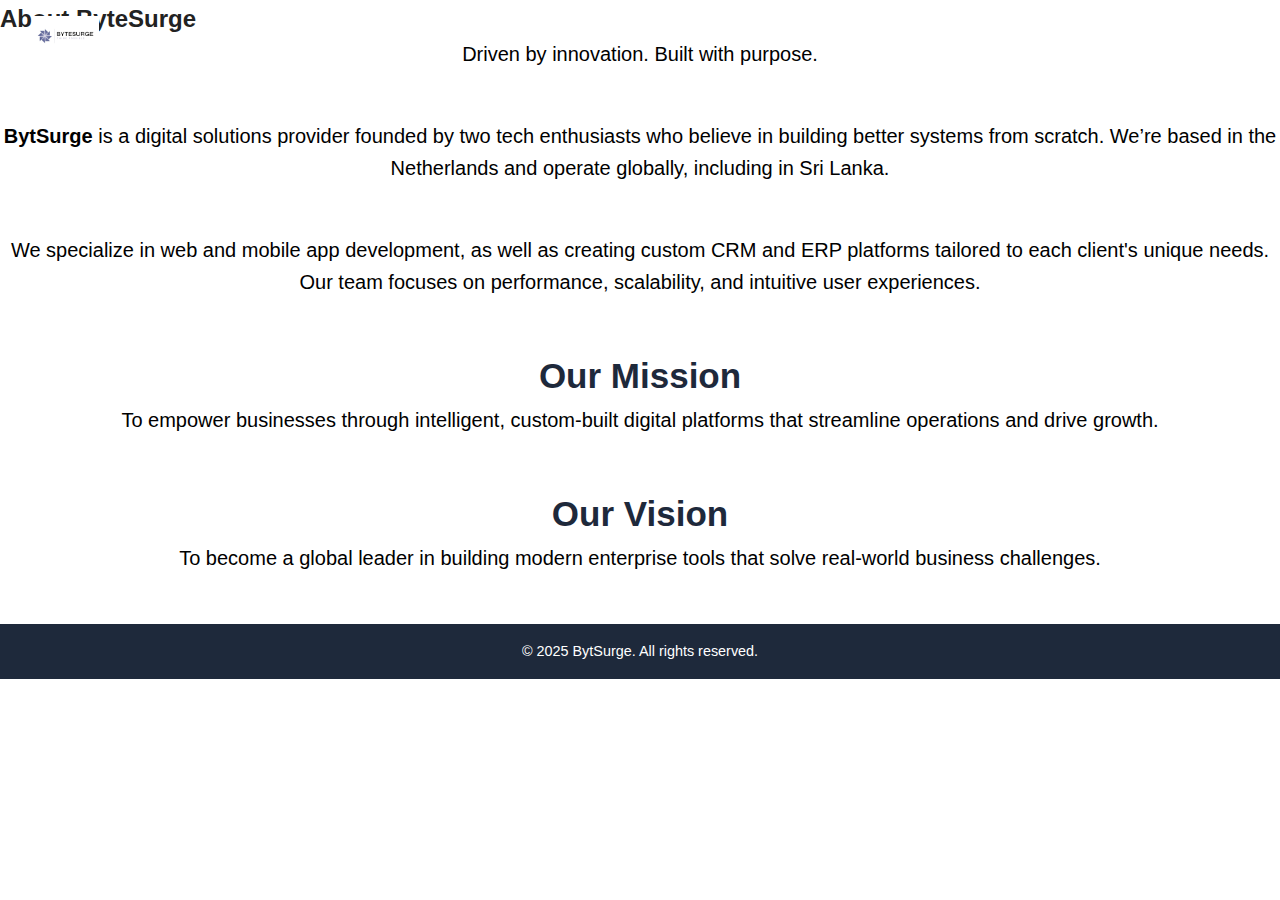
<file: about.html>
<!DOCTYPE html>
<html lang="en">
<head>
  <meta charset="UTF-8" />
  <meta name="viewport" content="width=device-width, initial-scale=1.0"/>
  <title>About Us | ByteSurge</title>
  <link rel="stylesheet" href="style.css" />
  <link href="https://fonts.googleapis.com/css2?family=Inter:wght@400;600;700&display=swap" rel="stylesheet">
</head>
<body>
  <header class="header">
  <div class="container">
    <a href="index.html">
      <img src="images/logo.jpg" alt="ByteSurge Logo" class="logo">
    </a>
    <nav class="nav">
      <a href="services.html">Services</a>
      <a href="about.html">About</a>
      <a href="contact.html">Contacts</a>
    </nav>
  </div>
</header>


  <section class="hero small">
    <div class="container">
      <h2>About ByteSurge</h2>
      <p>Driven by innovation. Built with purpose.</p>
    </div>
  </section>

  <section class="about-content">
    <div class="container">
      <p><strong>BytSurge</strong> is a digital solutions provider founded by two tech enthusiasts who believe in building better systems from scratch. We’re based in the Netherlands and operate globally, including in Sri Lanka.</p>

      <p>We specialize in web and mobile app development, as well as creating custom CRM and ERP platforms tailored to each client's unique needs. Our team focuses on performance, scalability, and intuitive user experiences.</p>

      <h3>Our Mission</h3>
      <p>To empower businesses through intelligent, custom-built digital platforms that streamline operations and drive growth.</p>

      <h3>Our Vision</h3>
      <p>To become a global leader in building modern enterprise tools that solve real-world business challenges.</p>
    </div>
  </section>

  <footer class="footer">
    <div class="container">
      <p>&copy; 2025 BytSurge. All rights reserved.</p>
    </div>
  </footer>
</body>
</html>
</file>
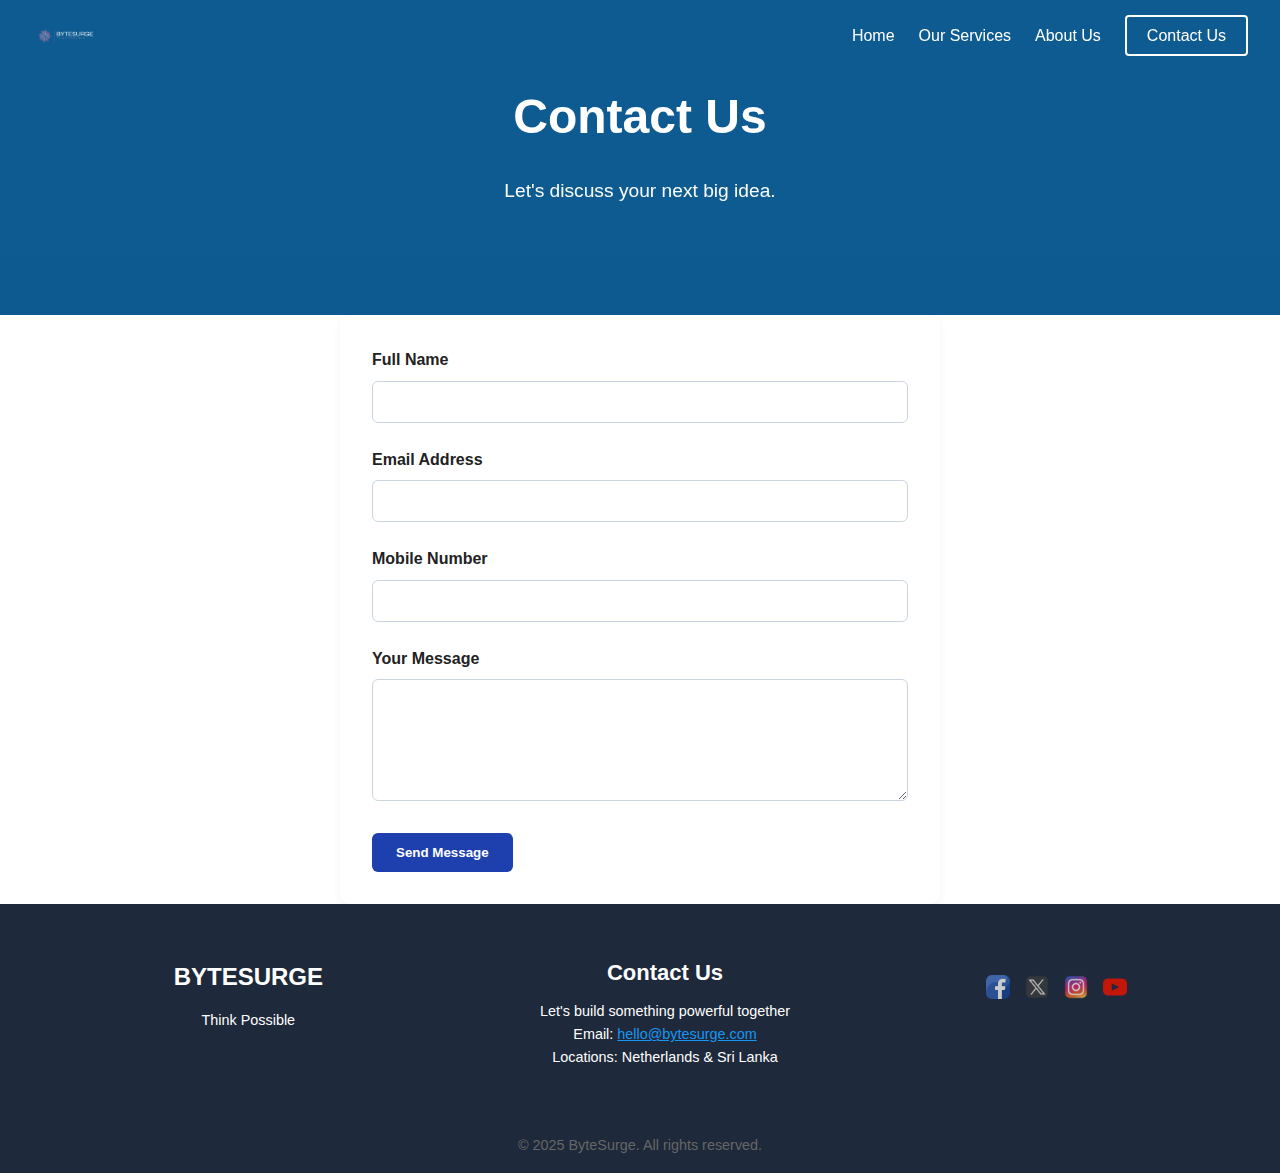
<file: contact.html>
<!DOCTYPE html>
<html lang="en">
<head>
  <meta charset="UTF-8" />
  <meta name="viewport" content="width=device-width, initial-scale=1.0"/>
  <title>Contact Us | BytSurge</title>
  <link rel="stylesheet" href="contact.css" />
  <link href="https://fonts.googleapis.com/css2?family=Inter:wght@400;600;700&display=swap" rel="stylesheet">
  <link href="https://fonts.googleapis.com/css2?family=Inter:wght@400;600;700&display=swap" rel="stylesheet">
  <link href = "https://unpkg.com/aos@2.3.4/dist/aos.css" rel = "stylesheet" />
  <link rel="preconnect" href="https://fonts.googleapis.com">
</head>
<body>


<header>
    <div class = "logo"> <a href = "index.html">
          <img src = "images/logo 4.png" alt = "ByteSurge Logo" class = "logo">
      </a> 
    </div>
        <div class = "menu-toggle" id = "menu-toggle"> &#9776; </div>
        <nav id = "navMenu">
            <ul>
                <li><a href = "index.html"> Home </a></li>
                <li><a href = "services.html"> Our Services </a></li>
                <li><a href = "about.html"> About Us </a></li>
                <li><a href = "contact.html" class = "btn-outline" id = "openTestDrive"> Contact Us </a></li>
            </ul>
        </nav>
</header>

  <section class = "hero-banner">
        <div class = "hero-content" data-aos = "zoom-in">
            <h1> Contact Us </h1>
            <p> Let's discuss your next big idea. </p>
            <div class = "cta-buttons">
            </div>
        </div>
  </section>


  <section class="contact-form-section">
    <div class="container">
      <form action="https://formspree.io/f/YOUR_FORM_ID" method="POST" class="contact-form">
        <label for="name">Full Name</label>
        <input type="text" id="name" name="name" required>

        <label for="email">Email Address</label>
        <input type="email" id="email" name="_replyto" required>

        <label for="email">Mobile Number</label>
        <input type="mobile" id="mobile" name="_replyto" required>

        <label for="message">Your Message</label>
        <textarea id="message" name="message" rows="6" required></textarea>

        <button type="submit" class="btn">Send Message</button>
      </form>
    </div>
  </section>
  
  <footer class = "footer">

        <div class = "footer-container">
            <div class = "footer-logo">
                <h3> BYTESURGE </h3>
                <p> Think Possible </p>
            </div>
            
            <div class = "footer-contact">
              <h3> Contact Us </h3>
              <p> Let's build something powerful together</p>
              <p> Email: <a href="mailto:hello@bytesurge.com">hello@bytesurge.com</a></p>
              <p> Locations: Netherlands & Sri Lanka</p>
            </div>

            <div class = "footer-social">
                <a href = "#"><img src = "images/facebook.png" alt ="Facebook"></a>
                <a href = "#"><img src = "images/x.png" alt ="Twitter"></a>
                <a href = "#"><img src = "images/instagram.png" alt ="Instagram"></a>
                <a href = "#"><img src = "images/youtube.png" alt ="TouTube"></a>
            </div>
        </div>

        <div class = "footer-bottom">
            <p> &copy; 2025 ByteSurge. All rights reserved. </p>
        </div>
  </footer>

<!-- AOS JS -->
<script src="https://unpkg.com/aos@2.3.4/dist/aos.js"></script>
<script>
  AOS.init({
    duration: 1000, // animation duration in ms
    once: false      // animation happens only once
  });
</script>

<script>
  window.addEventListener("scroll", () => {
    const header = document.querySelector("header");
    if (window.scrollY > 50) {
      header.classList.add("scrolled");
    } else {
      header.classList.remove("scrolled");
    }
  });
</script>

<script>
  const toggle = document.getElementById('menu-toggle');
  const nav = document.getElementById('navMenu');

  toggle.addEventListener('click', () => {
    nav.classList.toggle('open');
  });
</script>

</body>
</html>
</file>
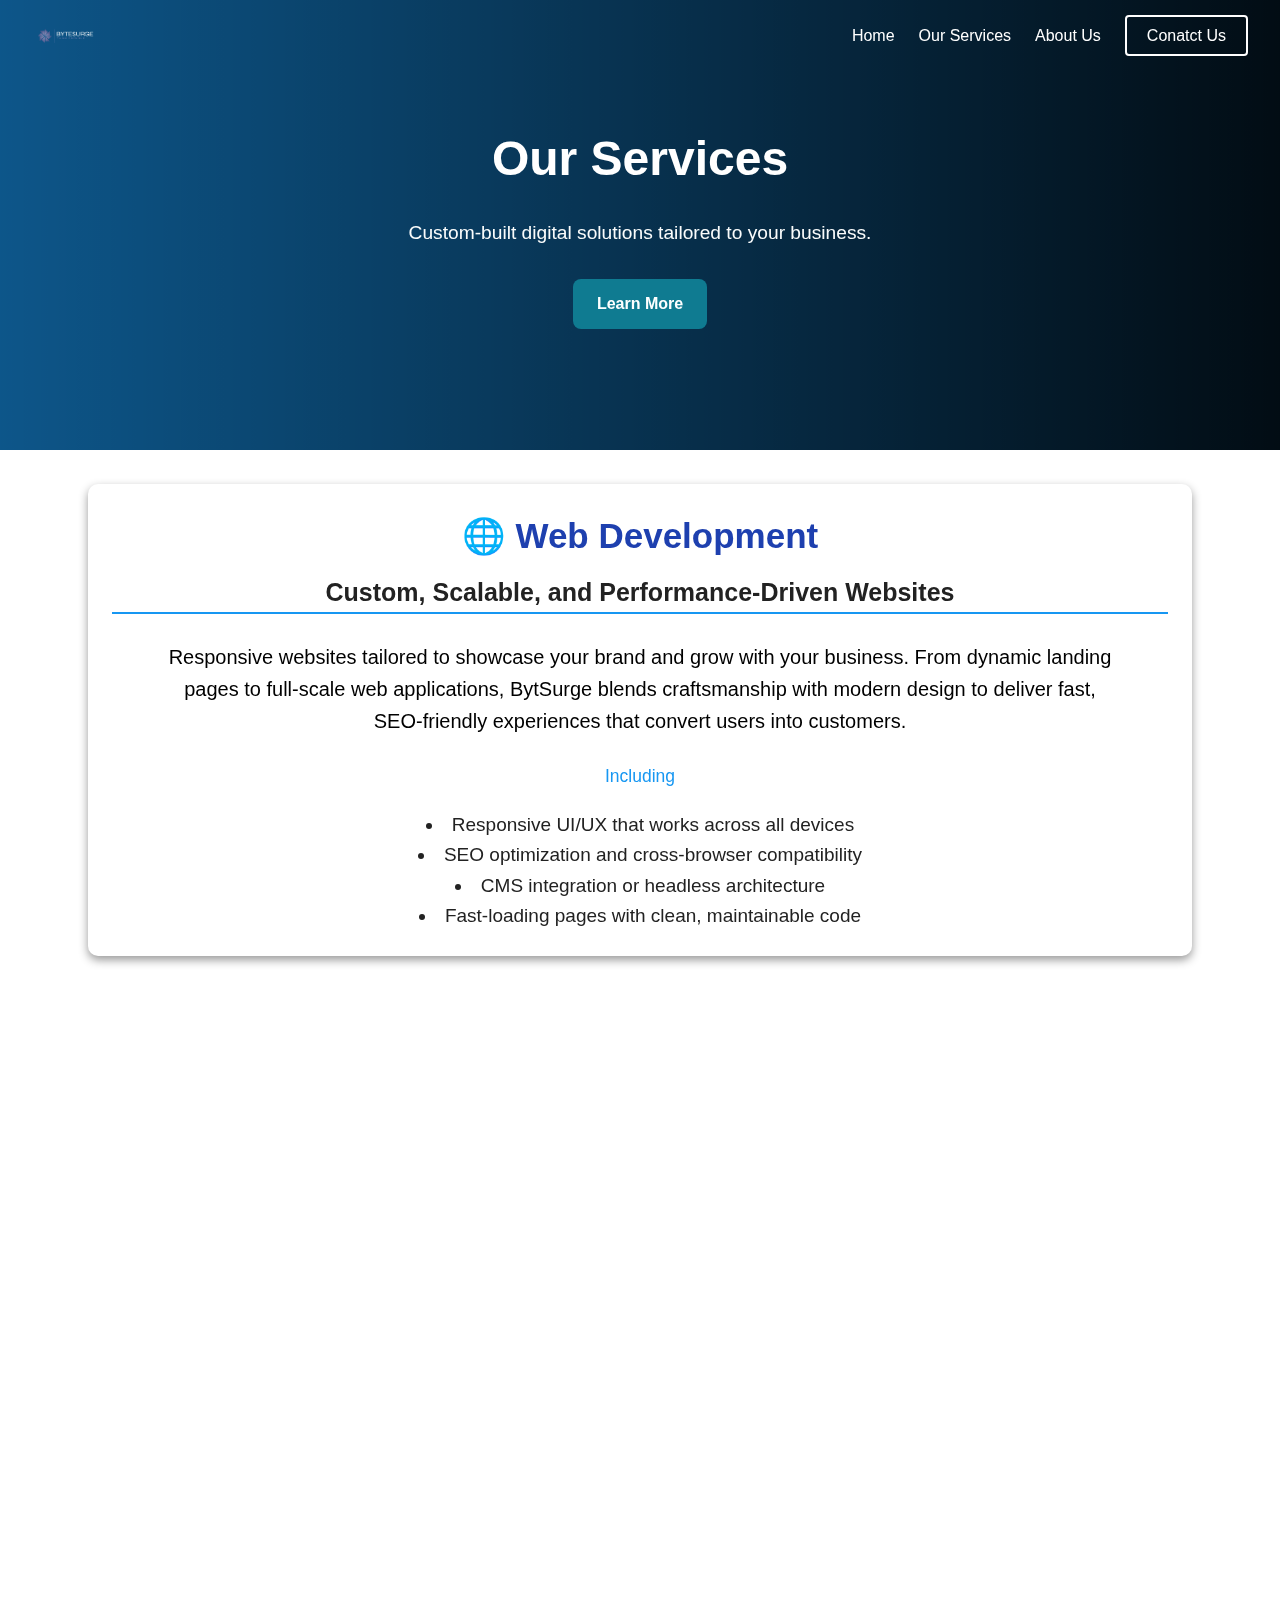
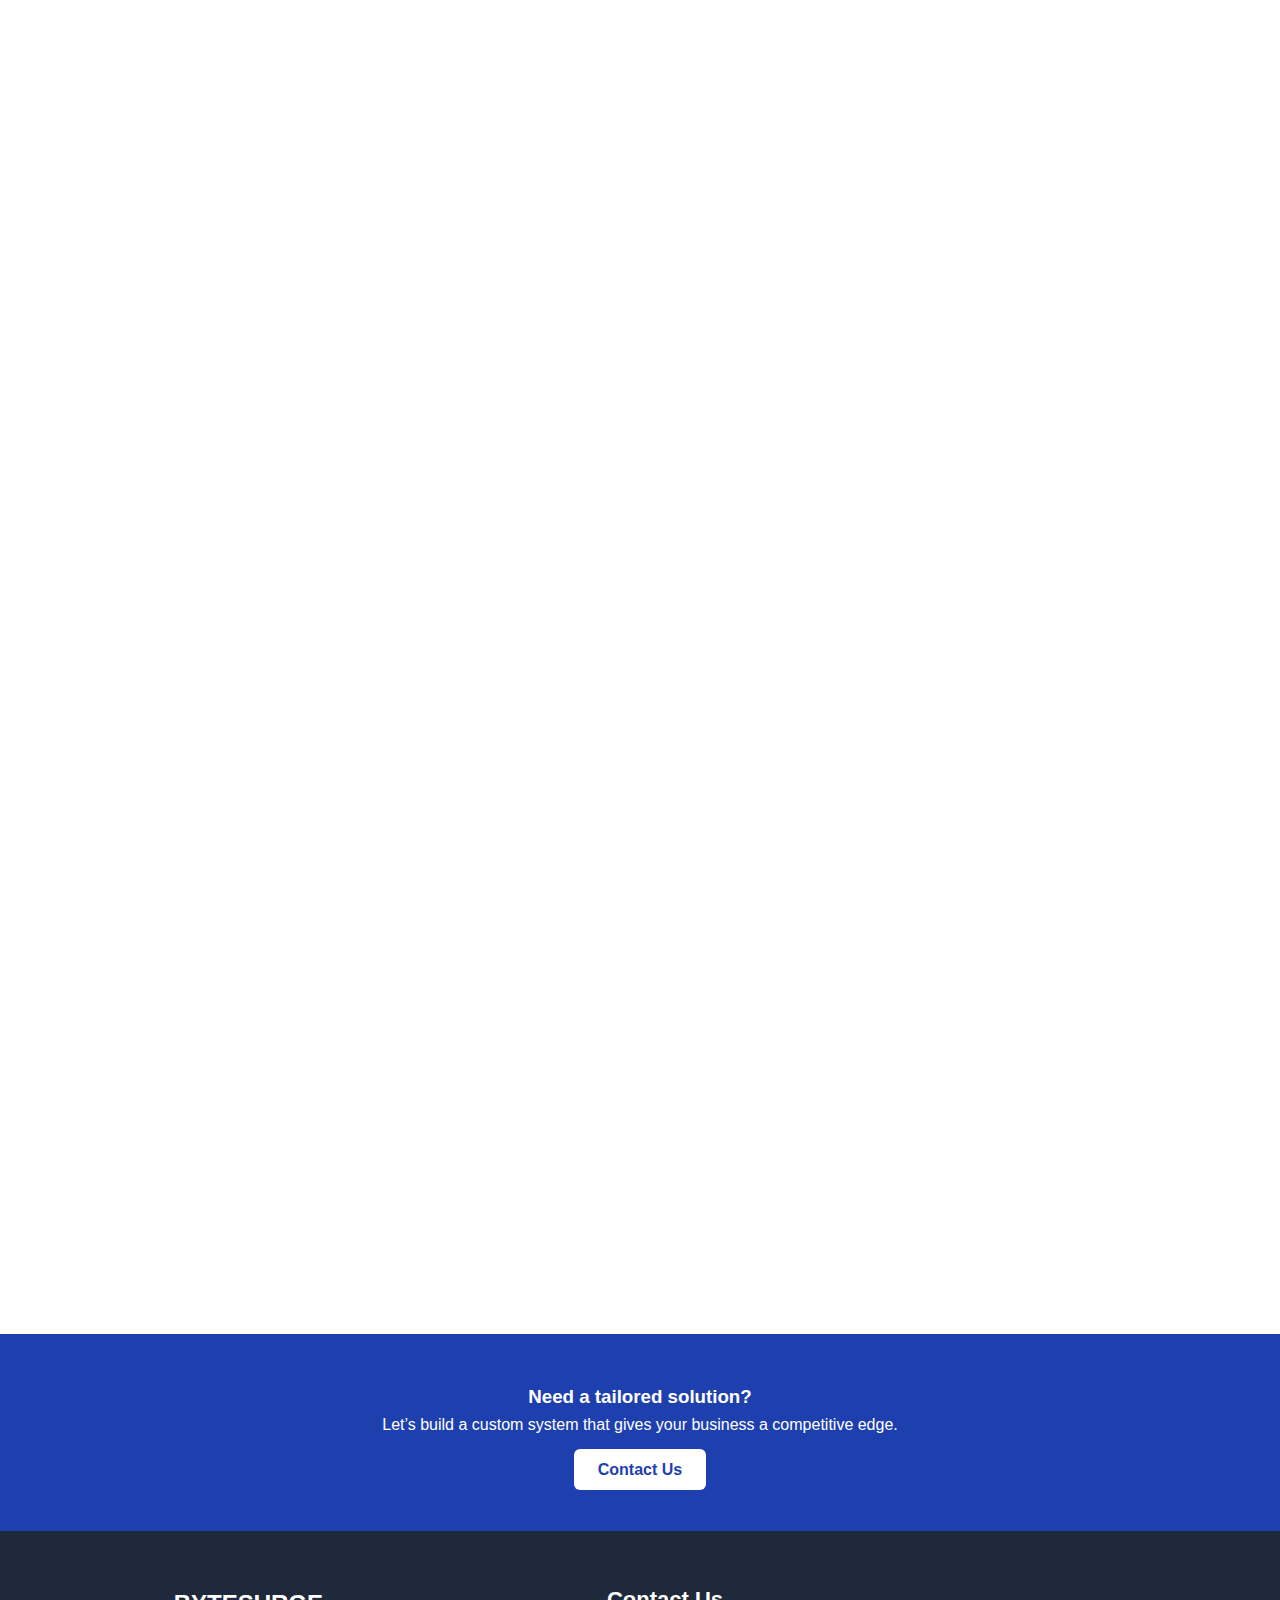
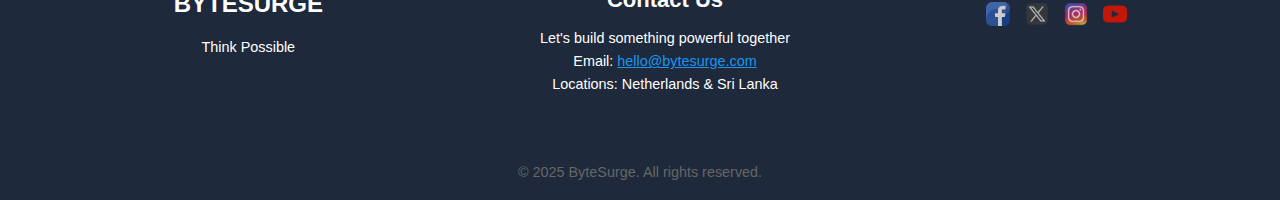
<file: services.html>
<!DOCTYPE html>
<html lang="en">
<head>
  <meta charset="UTF-8" />
  <meta name="viewport" content="width=device-width, initial-scale=1.0"/>
  <title>Our Services | ByteSurge</title>
  <link rel="stylesheet" href="services.css" />
  <link href="https://fonts.googleapis.com/css2?family=Inter:wght@400;600;700&display=swap" rel="stylesheet">
  <link href = "https://unpkg.com/aos@2.3.4/dist/aos.css" rel = "stylesheet" />
  <link rel="preconnect" href="https://fonts.googleapis.com">
</head>

<body>
  
<header>
    <div class = "logo"> <a href = "index.html">
          <img src = "images/logo 4.png" alt = "ByteSurge Logo" class = "logo">
      </a> 
    </div>
        <div class = "menu-toggle" id = "menu-toggle"> &#9776; </div>
        <nav id = "navMenu">
            <ul>
                <li><a href = "index.html"> Home </a></li>
                <li><a href = "services.html"> Our Services </a></li>
                <li><a href = "about.html"> About Us </a></li>
                <li><a href = "contact.html" class = "btn-outline" id = "openTestDrive"> Conatct Us </a></li>
            </ul>
        </nav>
</header>

  <section class = "hero-banner">
        <div class = "hero-content" data-aos = "fade-up">
            <h1> Our Services </h1>
            <p> Custom-built digital solutions tailored to your business. </p>
            <div class = "cta-buttons">
                <a href = "#services" class = "btn primary2"> Learn More </a>
            </div>
        </div>
    </section>

  <section class="services" id = "services">
    <div class="services-container">
      <div class="card" data-aos = "zoom-in">
        <h2> 🌐 Web Development</h2>
        <h3> Custom, Scalable, and Performance-Driven Websites </h3>
        <p>Responsive websites tailored to showcase your brand and grow with your business. 
          From dynamic landing pages to full-scale web applications, BytSurge blends 
          craftsmanship with modern design to deliver fast, SEO-friendly experiences 
          that convert users into customers.
        </p>

        <div  class = "middle-text">
        <p> Including </p>
        </div>

        <ul class = features>
          <li> Responsive UI/UX that works across all devices </li>
          <li> SEO optimization and cross-browser compatibility </li>
          <li> CMS integration or headless architecture </li>
          <li> Fast-loading pages with clean, maintainable code </li>
        </ul>  
      </div>

      <div class="card" data-aos = "fade-left">
        <h2> 📱 Mobile App Development </h2>
        <h3> Cross-Platform Apps Built for Engagement </h3>
        <p>Reach your users wherever they are—with performant apps designed for both Android and 
          iOS. We use cutting-edge frameworks like Flutter and React Native to deliver feature-rich
           mobile experiences that load fast and feel native.
          </p>

        <div  class = "middle-text">
        <p> Including </p>
        </div>  

        <ul class = features>
          <li> Human-centered design and interactive user flows </li>
          <li> Push notifications, offline support, and native API integration </li>
          <li> App Store and Google Play deployment assistance </li>
          <li> Ongoing maintenance and updates </li>
        </ul>     
      </div>

      <div class="card" data-aos = "fade-right">
        <h2> 🧰 CRM Platform Development </h2>
        <h3> CRM Built Around Your Business, Not the Other Way Around </h3>
        <p>Ditch the off-the-shelf constraints. We craft custom CRM platforms that adapt to how your 
          business operates—handling lead capture, customer interactions, sales pipelines,
          and analytics—all in one centralized system.
        </p>
        
        <div  class = "middle-text">
        <p> Including </p>
        </div>

        <ul class = features>
          <li> Custom dashboards and workflow automation </li>
          <li> Robust reporting and analytics for smarter decision-making </li>
          <li> Modular architecture for added features over time </li>
          <li> Secure data storage and role-based access </li>
        </ul>     
      </div>

      <div class="card" data-aos = "fade-left">
        <h2> ⚙️ ERP System Development </h2>
        <h3> Enterprise Resource Planning </h3>
        <p>Get full control and insight over your organization’s processes with bespoke ERP systems. 
          From operations and inventory to HR and finance, our solutions deliver transparency, efficiency, 
          and seamless scalability.
        </p>

        <div  class = "middle-text">
        <p> Including </p>
        </div>
        
        <ul class = features>
          <li> Custom modules: inventory, purchasing, accounting, HR </li>
          <li> Reporting and business intelligence tools </li>
          <li> Integration with e-commerce, CRM, or third-party APIs </li>
          <li> Role-based access and centralized data management </li>
        </ul>     
      </div>

      <div class="card" data-aos = "fade-right">
        <h2> 🛍️ E-Commerce Product Development </h2>
        <h3> Launch and Grow Your Online Store </h3>
        <p>From product catalog to checkout, we build e-commerce platforms optimized for conversion and scale. 
          Whether you're starting from scratch or migrating an existing store, our focus is on security, usability, 
          and performance.
        </p>

        <div  class = "middle-text">
        <p> Including </p>
        </div>
        
        <ul class = features>
          <li> Responsive storefronts with intuitive product browsing </li>
          <li> Smooth checkout flows optimized for conversions </li>
          <li> Inventory management, order processing, and admin dashboards </li>
          <li> Integration with payment gateways (Stripe, PayPal), shipping APIs, and more </li>
        </ul>     
      </div>
    </div>
  </section>

  <section class="cta">
    <div class="container">
      <h3>Need a tailored solution?</h3>
      <p>Let’s build a custom system that gives your business a competitive edge.</p>
      <a href="contact.html">Contact Us</a>
    </div>
  </section>

  <footer class = "footer">

        <div class = "footer-container">
            <div class = "footer-logo">
                <h3> BYTESURGE </h3>
                <p> Think Possible </p>
            </div>
            
            <div class = "footer-contact">
              <h3> Contact Us </h3>
              <p> Let's build something powerful together</p>
              <p> Email: <a href="mailto:hello@bytesurge.com">hello@bytesurge.com</a></p>
              <p> Locations: Netherlands & Sri Lanka</p>
            </div>

            <div class = "footer-social">
                <a href = "#"><img src = "images/facebook.png" alt ="Facebook"></a>
                <a href = "#"><img src = "images/x.png" alt ="Twitter"></a>
                <a href = "#"><img src = "images/instagram.png" alt ="Instagram"></a>
                <a href = "#"><img src = "images/youtube.png" alt ="TouTube"></a>
            </div>
        </div>

        <div class = "footer-bottom">
            <p> &copy; 2025 ByteSurge. All rights reserved. </p>
        </div>
  </footer>

<!-- AOS JS -->
<script src="https://unpkg.com/aos@2.3.4/dist/aos.js"></script>
<script>
  AOS.init({
    duration: 1000, // animation duration in ms
    once: false      // animation happens only once
  });
</script>

<script>
  window.addEventListener("scroll", () => {
    const header = document.querySelector("header");
    if (window.scrollY > 50) {
      header.classList.add("scrolled");
    } else {
      header.classList.remove("scrolled");
    }
  });
</script>

<script>
  const toggle = document.getElementById('menu-toggle');
  const nav = document.getElementById('navMenu');

  toggle.addEventListener('click', () => {
    nav.classList.toggle('open');
  });
</script>


</body>
</html>
</file>
<file: contact.css>
*{
    margin: 0;
    padding: 0;
    box-sizing: border-box;
}

/* Variables */
:root {
  --primary: #5114A3;
  --text: #222;
  --bg: #fff;
  --accent: #8A2BE2;
}

/* Typography */
body {
  font-family: 'Georgia', sans-serif;
  line-height: 1.6;
  color: var(--text);
  background: var(--bg);
}

.container {
    width: 90%;
    max-width: 1100px;
    margin: auto;
    background-color: #90ae3d00;
    padding: 0 20px;
}

/* Header */
header {
    position: fixed;
    top: 0;
    width: 100%;
    padding: 1rem 2rem;
    display: flex;
    justify-content: space-between;
    align-items: center;
    background: transparent;
    z-index: 1000;
    transition: background-color 0.3s ease, box-shadow 0.3s ease;
}

header.scrolled {
  background-color: #ffffff;
  box-shadow: 0 2px 5px rgba(0,0,0,0.1);
}

header.scrolled .btn-outline {
    padding: 10px 20px;
    border: 2px solid rgb(15, 123, 145);
    border-radius: 4px;
    transition: 0.3s;
}

header.scrolled a{
  color: rgb(15, 123, 145);
}

.logo {
  height: 40px;
  width: auto;
}

.hamburger {
  display: none;
  font-size: 2rem;
  cursor: pointer;
}

nav ul {
    list-style: none;
    display: flex;
    gap: 1.5rem;
}

nav a {
    color: white;
    text-decoration: none;
    font-weight: 500;
}

.btn-outline {
    padding: 10px 20px;
    border: 2px solid white;
    border-radius: 4px;
    transition: 0.3s;
}

.btn-outline:hover {
    background-color: white;
    color: black;
}

/* hamburger for mobile */

/* Base style */
.menu-toggle {
  display: none;
  flex-direction: column;
  cursor: pointer;
  gap: 5px;
  z-index: 1001;
}

.menu-toggle span {
  height: 3px;
  width: 25px;
  background: #fff;
  border-radius: 2px;
  transition: all 0.3s ease;
}

/* Mobile styles */
@media (max-width: 768px) {
  .menu-toggle {
    display: flex;
    position: absolute;
    top: 25px;
    right: 30px;
  }

  #navMenu {
    position: absolute;
    top: 70px;
    right: 0;
    background: #140539;
    width: 100%;
    height: 0;
    overflow: hidden;
    flex-direction: column;
    align-items: center;
    transition: height 0.3s ease;
    display: flex;
  }

  #navMenu.open {
    height: 200px; /* adjust depending on number of links */
  }

  #navMenu a {
    padding: 10px 0;
    color: #fff;
    width: 100%;
    text-align: center;
  }
}

/* Hero Section */

.hero .btn:hover {
    background: #f1f5f9;
}

  .hero-banner {
  /*background: url('images/logo.jpg') no-repeat center center/cover;*/
  background-color: #1797f2;
  height: 35vh;
  color: white;
  display: flex;
  align-items: center;
  justify-content: center;
  text-align: center;
  position: relative;
  padding: 0 20px;
}

.hero-banner::after {
  content: "";
  position: absolute;
  inset: 0;
  background: rgba(0, 0, 0, 0.4);
}

.hero-content {
  position: relative;
  z-index: 1;
}

.hero-content h1 {
  font-size: 3rem;
  margin-bottom: 20px;
}

.hero-content p {
  font-size: 1.2rem;
  margin-bottom: 30px;
  max-width: 600px;
  margin-left: auto;
  margin-right: auto;
  color: #fafcfc;
}

.contact-form {
  max-width: 600px;
  margin: auto;
  background: #fff;
  padding: 2rem;
  border-radius: 10px;
  box-shadow: 0 4px 10px rgba(0, 0, 0, 0.05);
}
.contact-form label {
  display: block;
  margin-bottom: 0.5rem;
  font-weight: 600;
}
.contact-form input,
.contact-form textarea {
  width: 100%;
  padding: 0.75rem;
  margin-bottom: 1.5rem;
  border: 1px solid #cbd5e1;
  border-radius: 6px;
  font-family: 'Inter', sans-serif;
}
.contact-form .btn {
  background-color: #1e40af;
  color: #fff;
  border: none;
  padding: 0.75rem 1.5rem;
  font-weight: 600;
  border-radius: 6px;
  cursor: pointer;
}
.contact-form .btn:hover {
  background-color: #3b83f600;
}

.footer {
  background-color: #1e293b;
  color: #fff;
  text-align: center;
  padding: 1rem 0;
  font-size: 0.9rem;
}

.footer-container {
  display: flex;
  flex-wrap: wrap;
  justify-content: center; /* Center items */
  align-items: flex-start;
  gap: 2rem; /* Adds spacing between columns */
  max-width: 1200px;
  margin: auto;
  padding: 2rem 1rem;
  background-color: #1797f200;
}

.footer-logo {
  flex: 1 1 250px;
  border-color: #19d53500;
  border-style: dotted;
}

.footer-logo h3 {
  font-size: 24px;
  margin-bottom: 10px;
  border-color: #f63ba200;
  border-style: dotted;
}

.footer-contact{
  flex: 1 1 250px;
  border-color: #3b83f600;
  border-style: dotted;
  text-align: center;
}

.footer-contact h3 {
  font-size: 22px;
  margin-bottom: 10px;
}

.footer-contact a{
  color: #1797f2
}

.footer-links {
  flex: 1 1 250px;
  display: flex;
  flex-direction: column;
  gap: 10px;
}

.footer-links a {
  color: #ccc;
  text-decoration: none;
  transition: color 0.3s;
}

.footer-contact a:hover {
  color: red;
}

.footer-social {
  flex: 1 1 200px;
  display: flex;
  gap: 15px;
  margin-top: 20px;
  border-color: #eef60000;
  border-style: dotted;
  justify-content: center;
}

.footer-social img {
  width: 24px;
  height: 24px;
  filter: brightness(0.8);
  transition: filter 0.3s;
}

.footer-social img:hover {
  filter: brightness(1.2);
}

.footer-bottom {
  text-align: center;
  margin-top: 30px;
  color: #666;
}

@media (max-width: 768px) {
  .footer-container {
    flex-direction: column;
    align-items: center;
    text-align: center;
  }

  .footer-logo, .footer-contact, .footer-social {
    flex: 1 1 100%;
    margin-bottom: 1.5rem;
  }

  .footer-social {
    justify-content: center;
  }
}
</file>
<file: services.css>
*{
    margin: 0;
    padding: 0;
    box-sizing: border-box;
}

/* Variables */
:root {
  --primary: #5114A3;
  --text: #222;
  --bg: #fff;
  --accent: #8A2BE2;
}

/* Typography */
body {
  font-family: 'Georgia', sans-serif;
  line-height: 1.6;
  color: var(--text);
  background: var(--bg);
}

/* Header */
header {
    position: fixed;
    top: 0;
    width: 100%;
    padding: 1rem 2rem;
    display: flex;
    justify-content: space-between;
    align-items: center;
    background: transparent;
    z-index: 1000;
    transition: background-color 0.3s ease, box-shadow 0.3s ease;
}

header.scrolled {
  background-color: #ffffff;
  box-shadow: 0 2px 5px rgba(0,0,0,0.1);
}

header.scrolled .btn-outline {
    padding: 10px 20px;
    border: 2px solid rgb(15, 123, 145);
    border-radius: 4px;
    transition: 0.3s;
}

header.scrolled a{
  color: rgb(15, 123, 145);
}

.logo {
  height: 40px;
  width: auto;
}

.hamburger {
  display: none;
  font-size: 2rem;
  cursor: pointer;
}

nav ul {
    list-style: none;
    display: flex;
    gap: 1.5rem;
}

nav a {
    color: white;
    text-decoration: none;
    font-weight: 500;
}

.btn-outline {
    padding: 10px 20px;
    border: 2px solid white;
    border-radius: 4px;
    transition: 0.3s;
}

.btn-outline:hover {
    background-color: white;
    color: black;
}

/* hamburger for mobile */

/* Base style */
.menu-toggle {
  display: none;
  flex-direction: column;
  cursor: pointer;
  gap: 5px;
  z-index: 1001;
}

.menu-toggle span {
  height: 3px;
  width: 25px;
  background: #fff;
  border-radius: 2px;
  transition: all 0.3s ease;
}

/* Mobile styles */
@media (max-width: 768px) {
  .menu-toggle {
    display: flex;
    position: absolute;
    top: 25px;
    right: 30px;
  }

  #navMenu {
    position: absolute;
    top: 70px;
    right: 0;
    background: #140539;
    width: 100%;
    height: 0;
    overflow: hidden;
    flex-direction: column;
    align-items: center;
    transition: height 0.3s ease;
    display: flex;
  }

  #navMenu.open {
    height: 200px; /* adjust depending on number of links */
  }

  #navMenu a {
    padding: 10px 0;
    color: #fff;
    width: 100%;
    text-align: center;
  }
}

/* Hero Section */

.hero .btn:hover {
    background: #f1f5f9;
}

  .hero-banner {
  /*background: url('images/logo.jpg') no-repeat center center/cover;*/
  background-color: #1797f2;
  height: 50vh;
  color: white;
  display: flex;
  align-items: center;
  justify-content: center;
  text-align: center;
  position: relative;
  padding: 0 20px;
}

.hero-banner::after {
  content: "";
  position: absolute;
  inset: 0;
  background: linear-gradient(to left, rgba(0, 0, 0, 0.916), rgba(0, 0, 0, 0.432))
}

.hero-content {
  position: relative;
  z-index: 1;
}

.hero-content h1 {
  font-size: 3rem;
  margin-bottom: 20px;
}

.hero-content p {
  font-size: 1.2rem;
  margin-bottom: 30px;
  max-width: 600px;
  margin-left: auto;
  margin-right: auto;
  color: #fafcfc;
}

.cta-buttons {
  display: flex;
  gap: 15px;
  justify-content: center;
  flex-wrap: wrap;
}

.btn {
  padding: 12px 24px;
  border-radius: 8px;
  font-weight: bold;
  text-decoration: none;
  transition: 0.3s ease;
}

.btn.primary2 {
  background-color: rgb(15, 123, 145);
  color: rgb(253, 255, 255);
}

.btn.primary2:hover {
  background-color: #f40505;
  color: rgb(252, 252, 252);
}

.btn.secondary {
  background-color: white;
  color: #111;
}

.btn.secondary:hover {
  background-color: #ddd;
}

.services-container {
    width: 90%;
    max-width: 1200px;
    margin-top: 10px;
    margin-left: auto;
    margin-right: auto;
    background-color: #ffffff;
    border-radius: 1.5rem;
    box-shadow: 0 4px 10px rgba(0, 0, 0, 0);
    padding: 1.5rem;

}

.card {
    background: #5cc08100;
    padding: 1.5rem;
    border-radius: 10px;
    box-shadow: 0 4px 10px rgba(0, 0, 0, 0.403);
    transition: transform 0.3s ease;
    margin-bottom: 20px;
}

.card h2 {
    margin-bottom: 0.5rem;
    color: #1e40af;
    text-align: center;
    font-size: 35px;
}

.card h3{
    text-align: center;
    border-bottom: 2px solid #1797f2;
    margin-bottom: 27px;
    font-size: 25px;
}

.card p{
  color:#000000;
  font-size: 20px;
  padding: auto;
  max-width: 950px;
  text-align: center;
  background-color: #f4050500;
  margin: auto;
}

.middle-text p{
    color: #1797f2;
    font-size: 17.5px;
    margin-top: 25px;
}

.features{
    background-color: #f4050500;
    margin-top: 20px;
    text-align: center;
}

.features li{
    background-color: #1797f200;
    margin: auto;
    list-style-position: inside;
    font-size: 19px;
}

.card img {
  width: 100%;
  height: 300px;
  margin-bottom: 20px;
  object-fit: cover;
}

.card:hover {
  transform: translateY(-10px);
}

.contact a {
  color: #1e40af;
  text-decoration: none;
}

.contact a:hover {
  text-decoration: underline;
}

.cta {
  background-color: #1e40af;
  color: #fff;
  text-align: center;
  padding: 3rem 1rem;
}

.container p{
    margin-bottom: 20px;
}
.container a {
  background: #ffffff;
  color: #1e40af;
  padding: 0.75rem 1.5rem;
  border-radius: 6px;
  text-decoration: none;
  font-weight: 600;
}

.footer {
  background-color: #1e293b;
  color: #fff;
  text-align: center;
  padding: 1rem 0;
  font-size: 0.9rem;
}

.footer-container {
  display: flex;
  flex-wrap: wrap;
  justify-content: center; /* Center items */
  align-items: flex-start;
  gap: 2rem; /* Adds spacing between columns */
  max-width: 1200px;
  margin: auto;
  padding: 2rem 1rem;
  background-color: #1797f200;
}

.footer-logo {
  flex: 1 1 250px;
  border-color: #19d53500;
  border-style: dotted;
}

.footer-logo h3 {
  font-size: 24px;
  margin-bottom: 10px;
  border-color: #f63ba200;
  border-style: dotted;
}

.footer-contact{
  flex: 1 1 250px;
  border-color: #3b83f600;
  border-style: dotted;
  text-align: center;
}

.footer-contact h3 {
  font-size: 22px;
  margin-bottom: 10px;
}

.footer-contact a{
  color: #1797f2
}

.footer-links {
  flex: 1 1 250px;
  display: flex;
  flex-direction: column;
  gap: 10px;
}

.footer-links a {
  color: #ccc;
  text-decoration: none;
  transition: color 0.3s;
}

.footer-contact a:hover {
  color: red;
}

.footer-social {
  flex: 1 1 200px;
  display: flex;
  gap: 15px;
  margin-top: 20px;
  border-color: #eef60000;
  border-style: dotted;
  justify-content: center;
}

.footer-social img {
  width: 24px;
  height: 24px;
  filter: brightness(0.8);
  transition: filter 0.3s;
}

.footer-social img:hover {
  filter: brightness(1.2);
}

.footer-bottom {
  text-align: center;
  margin-top: 30px;
  color: #666;
}

@media (max-width: 768px) {
  .footer-container {
    flex-direction: column;
    align-items: center;
    text-align: center;
  }

  .footer-logo, .footer-contact, .footer-social {
    flex: 1 1 100%;
    margin-bottom: 1.5rem;
  }

  .footer-social {
    justify-content: center;
  }
}
</file>
<file: style.css>
/* Base Reset & Fonts */

*{
    margin: 0;
    padding: 0;
    box-sizing: border-box;
}

/* Variables */
:root {
  --primary: #5114A3;
  --text: #222;
  --bg: #ffffff;
  --accent: #8A2BE2;
}

/* Typography */
body {
  font-family: 'Trebuchet MS', sans-serif;
  line-height: 1.6;
  color: var(--text);
  background: var(--bg);
}

/* Header */
header {
    position: fixed;
    top: 0;
    width: 100%;
    padding: 1rem 2rem;
    display: flex;
    justify-content: space-between;
    align-items: center;
    background: transparent;
    z-index: 1000;
    transition: background-color 0.3s ease, box-shadow 0.3s ease;
}

header.scrolled {
  background-color: #ffffff;
  box-shadow: 0 2px 5px rgba(0,0,0,0.1);
}

header.scrolled .btn-outline {
    padding: 10px 20px;
    border: 2px solid rgb(15, 123, 145);
    border-radius: 4px;
    transition: 0.3s;
}

header.scrolled a{
  color: rgb(15, 123, 145);
}

.logo {
  height: 40px;
  width: auto;
}

nav ul {
    list-style: none;
    display: flex;
    gap: 1.5rem;
}

nav a {
    color: white;
    text-decoration: none;
    font-weight: 500;
}

.btn-outline {
    padding: 10px 20px;
    border: 2px solid white;
    border-radius: 4px;
    transition: 0.3s;
}

.btn-outline:hover {
    background-color: white;
    color: black;
}

/* Hero Section */

.hero .btn:hover {
    background: #f1f5f9;
}

  .hero-banner {
  /*background: url('images/logo.jpg') no-repeat center center/cover;*/
  background-color: #1797f2;
  height: 80vh;
  color: white;
  display: flex;
  align-items: center;
  justify-content: center;
  text-align: center;
  position: relative;
  padding: 0 20px;
  /*background: linear-gradient(135deg, #4b0082, #5c5cff);
  background-image: url('assets/abstract-tech-bg.svg'); /* or PNG
  background-size: cover;
  background-position: center;*/

}

.hero-banner::after {
  content: "";
  position: absolute;
  inset: 0;
  background: linear-gradient(to right, rgba(0, 0, 0, 0.916), rgba(0, 0, 0, 0.432))
}

/*.hero-section::before {
  content: "";
  position: absolute;
  top: 0; left: 0; right: 0; bottom: 0;
  background: rgba(0, 0, 0, 0.5); /* Optional overlay
  z-index: 0;
}*/

.hero-content {
  position: relative;
  z-index: 1;
}

/*.hero-content {
  z-index: 1;
  max-width: 700px;
}*/

.hero-content h1 {
  font-size: 3rem;
  margin-bottom: 20px;
}

.hero-content p {
  font-size: 1.2rem;
  margin-bottom: 30px;
  max-width: 600px;
  margin-left: auto;
  margin-right: auto;
  color: #fafcfc;
}

.cta-buttons {
  display: flex;
  gap: 15px;
  justify-content: center;
  flex-wrap: wrap;
}

.btn {
  padding: 12px 24px;
  border-radius: 8px;
  font-weight: bold;
  text-decoration: none;
  transition: 0.3s ease;
}

.btn.primary2 {
  background-color: rgb(15, 123, 145);
  color: rgb(253, 255, 255);
}

.btn.primary2:hover {
  background-color: #f40505;
  color: rgb(252, 252, 252);
}

.btn.secondary {
  background-color: white;
  color: #111;
}

.btn.secondary:hover {
  background-color: #ddd;
}

/* Responsive */
@media (max-width: 768px) {
  .hero {
    flex-direction: column;
    text-align: center;
  }

  .nav ul {
    flex-direction: column;
    gap: 10px;
  }

  .why-items {
    flex-direction: column;
  }

  .hero-content h1 {
    font-size: 2rem;
  }

  .hero-content p {
    font-size: 1rem;
  }
}

/* hamburger for mobile */

/* Base style */
.menu-toggle {
  display: none;
  flex-direction: column;
  cursor: pointer;
  gap: 5px;
  z-index: 1001;
}

.menu-toggle span {
  height: 3px;
  width: 25px;
  background: #fff;
  border-radius: 2px;
  transition: all 0.3s ease;
}

/* Mobile styles */
@media (max-width: 768px) {
  .menu-toggle {
    display: flex;
    position: absolute;
    top: 25px;
    right: 30px;
  }

  #navMenu {
    position: absolute;
    top: 70px;
    right: 0;
    background: #140539;
    width: 100%;
    height: 0;
    overflow: hidden;
    flex-direction: row;
    align-items: center;
    transition: height 0.3s ease;
    display: flex;
  }

  #navMenu.open {
    height: 200px; /* adjust depending on number of links */
  }

  #navMenu a {
    padding: 10px 0;
    color: #fff;
    width: 100%;
    text-align: center;
  }
}

/* Section Titles */

section h3{
    font-size: 35px;
    color: #1e293b;
    text-align: center;
}

section p {
  font-size: 20px;
  color: #000000;
  margin-bottom: 50px;
  text-align: center
}

.services .grid{
    display: grid;
    grid-template-columns: repeat(2, 1fr);
    gap: 2rem;
}

.services-container {
    width: 90%;
    max-width: 1200px;
    margin-top: 10px;
    margin-left: auto;
    margin-right: auto;
    background-color: #dc131300;
    border-radius: 1.5rem;
    box-shadow: 0 4px 10px rgba(0, 0, 0, 0.435);
    padding: 1.5rem;
}

.services p{
  color:#000000;
  font-size: 22px;
}

.card {
    background: #5cc08100;
    padding: 1.5rem;
    border-radius: 10px;
    box-shadow: 0 4px 10px rgba(0, 0, 0, 0.403);
    transition: transform 0.3s ease;
}

.card h4 {
    font-size: 25px;
    margin-bottom: 0.5rem;
    color: #1e40af;
    text-align: center;
}

.card p{
  color:#000000;
  font-size: 20px;
}

.card img {
  width: 100%;
  height: 300px;
  margin-bottom: 20px;
  object-fit: cover;
}

.card:hover {
  transform: translateY(-10px);
}

.why-choose-us {
  padding: 1rem 0;
  background-color: #ee6e6e00;
  text-align: center;
}

.why-choose-us-container {
    width: 100%;
    max-width: 1200px;
    margin: auto;
    background-color: #08080800;
    padding-top: 50px;
}

@media (max-width: 768px) {
  .nav {
    float: none;
    text-align: center;
    margin-top: 1rem;
  }

  .services .grid {
    grid-template-columns: 1fr;
  }

  .hero h2 {
    font-size: 2rem;
  }

  .hero .btn {
    width: 100%;
    max-width: 200px;
  }
}

.features {
    padding: 10px 20px;
    background: #176be000;;
}

.feature-row {
    display: flex;
    align-items: center;
    justify-content: space-between;
    gap: 30px;
    margin: 3rem 3rem;
    flex-wrap: wrap;
    background-color: #0eefe400;
}

.feature-row.reverse {
    flex-direction: row-reverse;
    background-color: #f2381700;
}

.feature-image {
    flex: 1 1 50%;
    display: flex;
    justify-content: center;
}

.feature-image img {
    width: 100%;
    max-width: 500px;
    width: 100%;
    border-radius: 12px;
    box-shadow: 0 5px 15px rgba(0,0,0,0.1);
    transition: 0.4s ease;
    background-color: #0eefe400;
}

.feature-image img:hover {
  transform: scale(1.03);
}

.feature-text {
    flex: 1 1 45%;
    text-align: left;
    background-color: #ff00e100;
}

.feature-text h2 {
    font-size: 30px;
    margin-bottom: 20px;
}

.feature-text p {
    font-size: 20px;
    margin-bottom: 20px;
    color: #0b0b0b;
    text-align: left;
    background-color: #cd256500;
}

@media (max-width: 768px) {
  .feature-row {
    flex-direction: column;
    text-align: center;
  }

  .feature-text {
    text-align: center;
  }
}

.about-container p {
  margin-top: 2rem;
  margin-bottom: 1.5rem;
  font-size: 1.6rem;
  color: #080808;
}

.about-container {
    width: 90%;
    max-width: 1200px;
    margin: auto;
    background-color: #f8f55700;
}

.tech-carousel {
  overflow: hidden;
  background: #29619a00;
  padding: 2rem 0;
  margin-bottom: 20px;
}

.carousel-track {
  white-space: nowrap;
  overflow: hidden;
  position: relative;
}

.carousel-slide {
  display: inline-block;
  animation: scroll 30s linear infinite;
}

.carousel-slide img {
  height: 50px;
  margin: 0 2rem;
  vertical-align: middle;
  opacity: 0.9;
  transition: transform 0.3s;
}

.carousel-slide img:hover {
  transform: scale(1.1);
  opacity: 1;
}

@keyframes scroll {
  0% {
    transform: translateX(0%);
  }
  100% {
    transform: translateX(-50%);
  }
}


.footer {
  background-color: #1e293b;
  color: #fff;
  text-align: center;
  padding: 1rem 0;
  font-size: 0.9rem;
}

.footer-container {
  display: flex;
  flex-wrap: wrap;
  justify-content: center; /* Center items */
  align-items: flex-start;
  gap: 2rem; /* Adds spacing between columns */
  max-width: 1200px;
  margin: auto;
  padding: 2rem 1rem;
  background-color: #1797f200;
}

.footer-logo {
  flex: 1 1 250px;
  border-color: #19d53500;
  border-style: dotted;
}

.footer-logo h3 {
  font-size: 24px;
  margin-bottom: 10px;
  border-color: #f63ba200;
  border-style: dotted;
}

.footer-contact{
  flex: 1 1 250px;
  border-color: #3b83f600;
  border-style: dotted;
  text-align: center;
}

.footer-contact h3 {
  font-size: 22px;
  margin-bottom: 10px;
}

.footer-contact a{
  color: #1797f2
}

.footer-links {
  flex: 1 1 250px;
  display: flex;
  flex-direction: column;
  gap: 10px;
}

.footer-links a {
  color: #ccc;
  text-decoration: none;
  transition: color 0.3s;
}

.footer-contact a:hover {
  color: red;
}

.footer-social {
  flex: 1 1 200px;
  display: flex;
  gap: 15px;
  margin-top: 20px;
  border-color: #eef60000;
  border-style: dotted;
  justify-content: center;
}

.footer-social img {
  width: 24px;
  height: 24px;
  filter: brightness(0.8);
  transition: filter 0.3s;
}

.footer-social img:hover {
  filter: brightness(1.2);
}

.footer-bottom {
  text-align: center;
  margin-top: 30px;
  color: #666;
}

@media (max-width: 768px) {
  .footer-container {
    flex-direction: column;
    align-items: center;
    text-align: center;
  }

  .footer-logo, .footer-contact, .footer-social {
    flex: 1 1 100%;
    margin-bottom: 1.5rem;
  }

  .footer-social {
    justify-content: center;
  }
}
</file>
